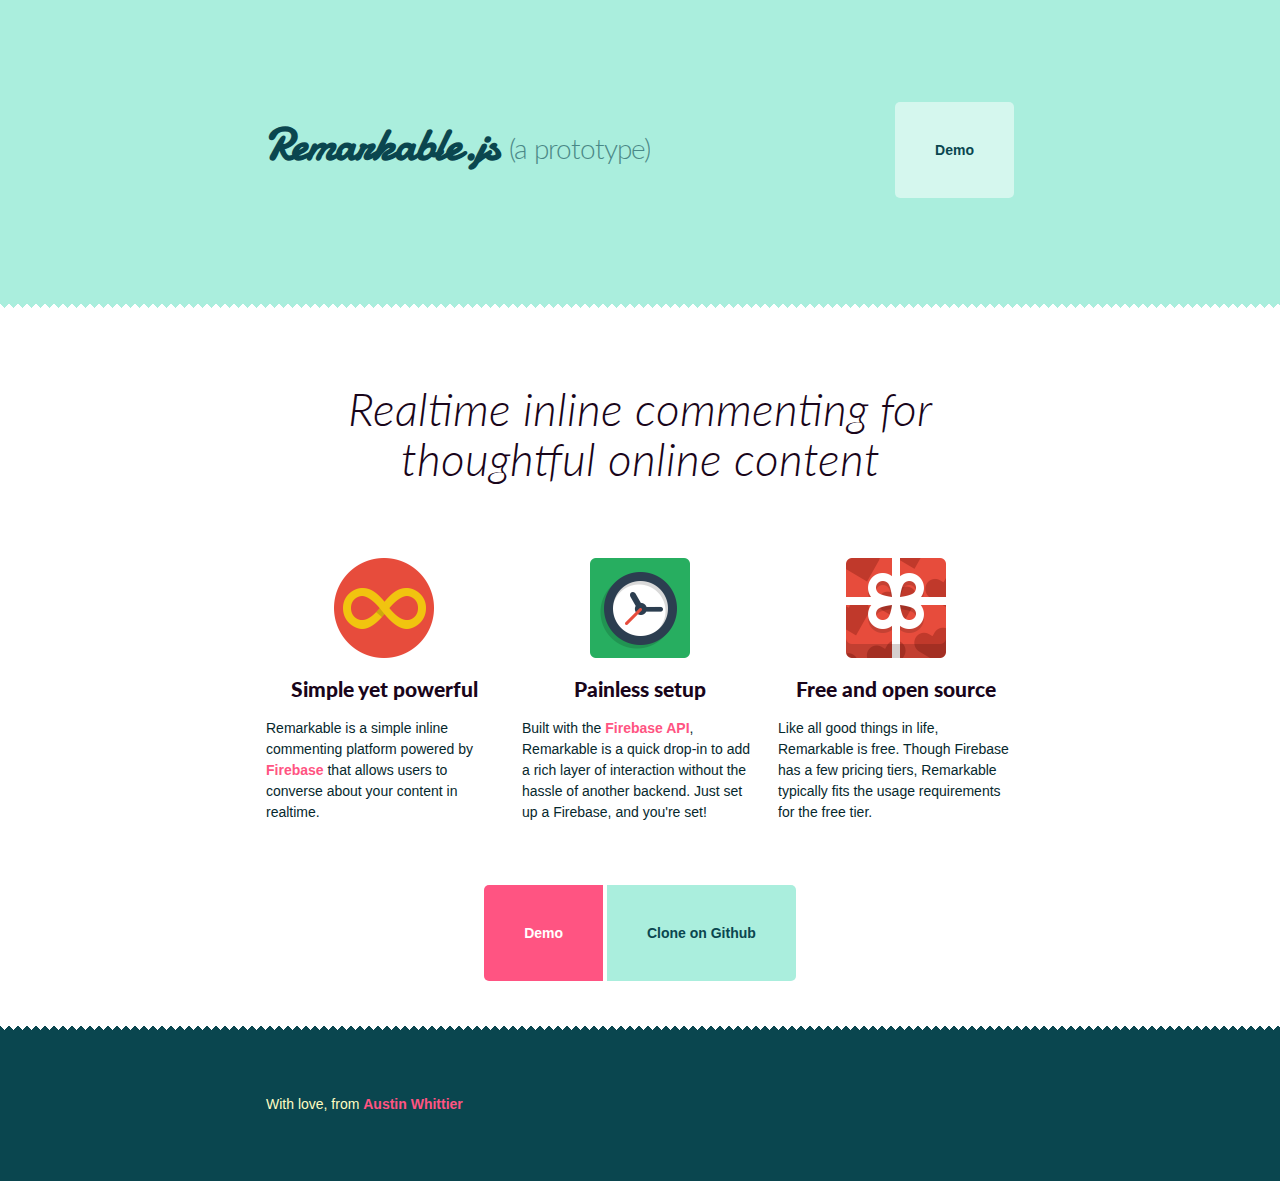
<file: index.html>
<!doctype html>
<html>
    <head>
        <title>Remarkable.js</title>
        <link rel="stylesheet" href="static/css/prototype.css">
        <link rel="stylesheet" href="static/css/remarkable.css">
        <link rel="icon" type="image/png" href="static/img/favicon.png">

        <meta name="viewport" content="width=device-width, initial-scale=1, maximum-scale=1">
    </head>

    <body>
        <div id="header-box">
            <header class="container">
                <div class="ten columns">
                    <h1 class="cursive">Remarkable.js <span class="muted">(a prototype)</span></h1>
                </div>
                <div id="big-demo-button" class="six columns">
                    <a href="demo.html" class="big-button">Demo</a>
                </div>
            </header>
        </div>
        <div id="body-box">
            <div id="content" class="container">
                <div id="hero" class="sixteen columns">
                    <h1>Realtime inline commenting for thoughtful online content</h1>
                </div>
                <div class="blocklet one-third column">
                        <div class="thumbnail">
                            <img src="static/img/infinity.png" alt="">
                        </div>
                        <h4>Simple yet powerful</h4>
                        <p>Remarkable is a simple inline commenting platform powered by <a href="https://firebase.com">Firebase</a> that allows users to converse about your content in realtime.</p>
                    </div>
                <div class="blocklet one-third column">
                    <div class="thumbnail">
                        <img src="static/img/time.png" alt="">
                    </div>
                    <h4>Painless setup</h4>
                    <p>Built with the <a href="https://www.firebase.com/docs/">Firebase API</a>, Remarkable is a quick drop-in to add a rich layer of interaction without the hassle of another backend. Just set up a Firebase, and you're set!</p>
                </div>
                <div class="blocklet one-third column">
                    <div class="thumbnail">
                        <img src="static/img/gift.png" alt="">
                    </div>
                    <h4>Free and open source</h4>
                    <p>Like all good things in life, Remarkable is free. Though Firebase has a few pricing tiers, Remarkable typically fits the usage requirements for the free tier.</p>
                </div>
            </div>
            <div id="links-container" class="container">
                <div id="links" class="button-group">
                    <a href="demo.html" class="big-button demo">Demo</a>
                    <a href="https://github.com/AWhitty/remarkable" class="big-button">Clone on Github</a>
                </div>
            </div>
        </div>
        <footer>
            <div id="footer-container" class="container">
                <div class="sixteen columns">
                    With love, from <a href="http://awhitty.me">Austin Whittier</a>
                </div>
            </div>
        </footer>
    </body>
</html>
</file>
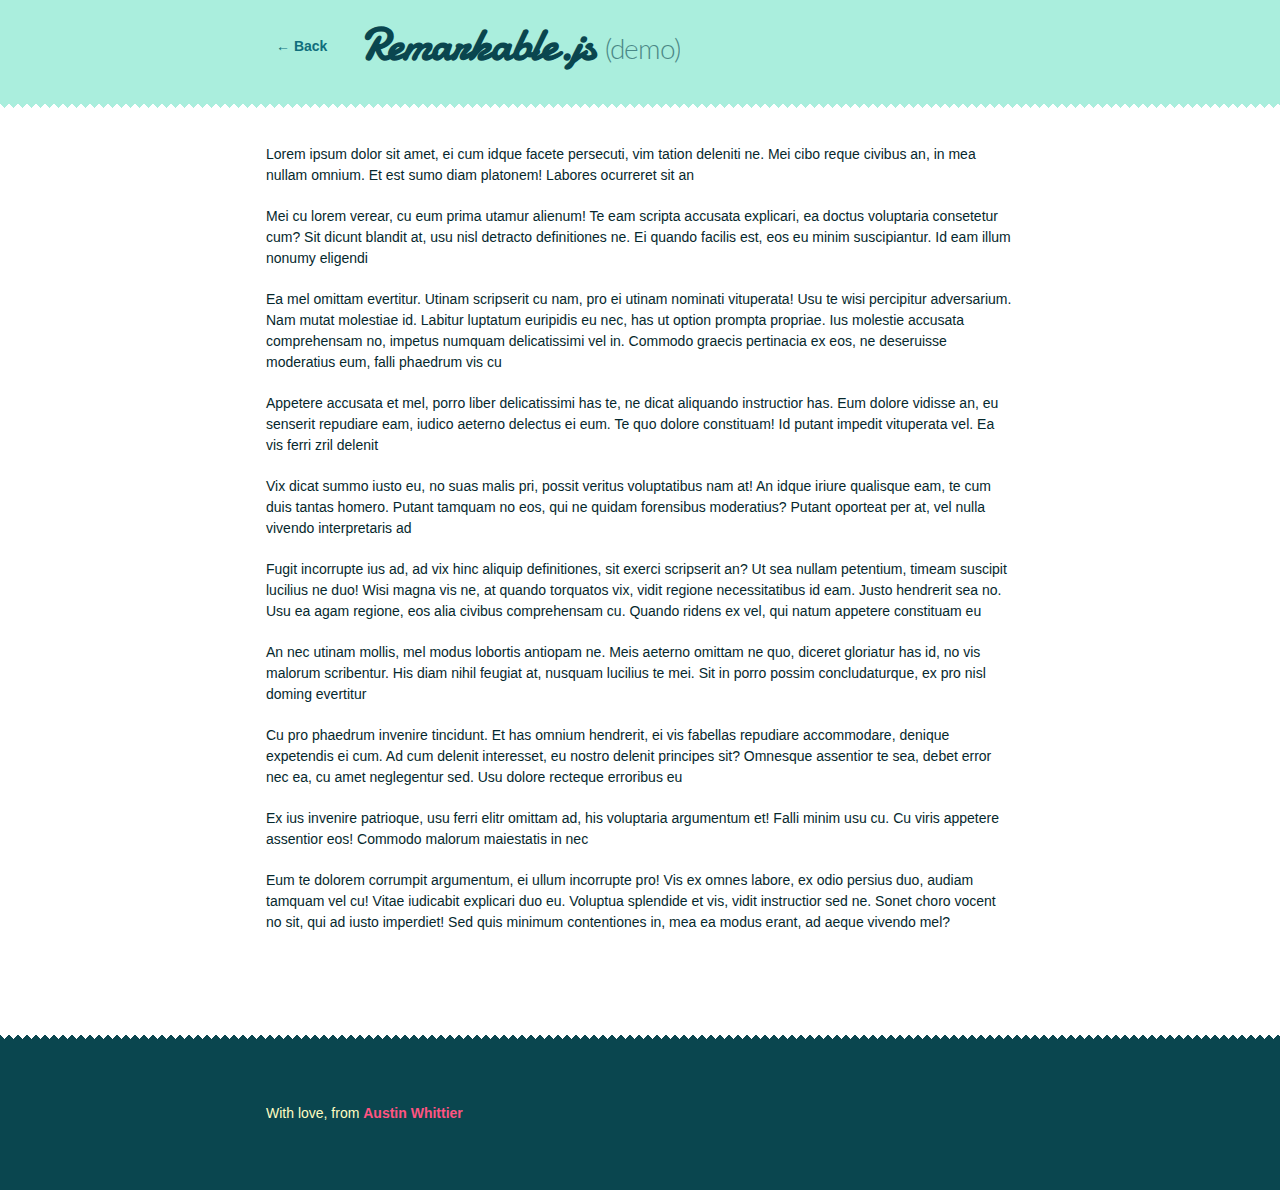
<file: demo.html>
<!doctype html>
<html>
    <head>
        <title>Remarkable.js Demo</title>
        <link rel="stylesheet" href="static/css/prototype.css">
        <link rel="stylesheet" href="static/css/remarkable.css">
        <link rel="icon" type="image/png" href="static/img/favicon.png">

        <meta name="viewport" content="width=device-width, initial-scale=1, maximum-scale=1">

        <script src="static/js/zepto.js"></script>
        <script src="static/js/handlebars.js"></script>

        <script src="https://cdn.firebase.com/v0/firebase.js"></script>

        <script src="static/js/remarkable.js"></script>
        <script src="static/handlebars/templates.js"></script>
    </head>

    <body>
        <div id="header-box" class="skinny">
            <header class="container">
                <div id="back" class="two columns">
                    <a href="index.html">&larr; Back</a>
                </div>
                <div id="logo" class="fourteen columns">
                    <h1 class="cursive">Remarkable.js <span class="muted">(demo)</span></h1>
                </div>
            </header>
        </div>

        <div id="body-box">
            <div id="content" class="container">
                <article class="sixteen columns">
                    <p>Lorem ipsum dolor sit amet, ei cum idque facete persecuti, vim tation deleniti ne. Mei cibo reque civibus an, in mea nullam omnium. Et est sumo diam platonem! Labores ocurreret sit an</p>
                    <p>Mei cu lorem verear, cu eum prima utamur alienum! Te eam scripta accusata explicari, ea doctus voluptaria consetetur cum? Sit dicunt blandit at, usu nisl detracto definitiones ne. Ei quando facilis est, eos eu minim suscipiantur. Id eam illum nonumy eligendi</p>
                    <p>Ea mel omittam evertitur. Utinam scripserit cu nam, pro ei utinam nominati vituperata! Usu te wisi percipitur adversarium. Nam mutat molestiae id. Labitur luptatum euripidis eu nec, has ut option prompta propriae. Ius molestie accusata comprehensam no, impetus numquam delicatissimi vel in. Commodo graecis pertinacia ex eos, ne deseruisse moderatius eum, falli phaedrum vis cu</p>
                    <p>Appetere accusata et mel, porro liber delicatissimi has te, ne dicat aliquando instructior has. Eum dolore vidisse an, eu senserit repudiare eam, iudico aeterno delectus ei eum. Te quo dolore constituam! Id putant impedit vituperata vel. Ea vis ferri zril delenit</p>
                    <p>Vix dicat summo iusto eu, no suas malis pri, possit veritus voluptatibus nam at! An idque iriure qualisque eam, te cum duis tantas homero. Putant tamquam no eos, qui ne quidam forensibus moderatius? Putant oporteat per at, vel nulla vivendo interpretaris ad</p>
                    <p>Fugit incorrupte ius ad, ad vix hinc aliquip definitiones, sit exerci scripserit an? Ut sea nullam petentium, timeam suscipit lucilius ne duo! Wisi magna vis ne, at quando torquatos vix, vidit regione necessitatibus id eam. Justo hendrerit sea no. Usu ea agam regione, eos alia civibus comprehensam cu. Quando ridens ex vel, qui natum appetere constituam eu</p>
                    <p>An nec utinam mollis, mel modus lobortis antiopam ne. Meis aeterno omittam ne quo, diceret gloriatur has id, no vis malorum scribentur. His diam nihil feugiat at, nusquam lucilius te mei. Sit in porro possim concludaturque, ex pro nisl doming evertitur</p>
                    <p>Cu pro phaedrum invenire tincidunt. Et has omnium hendrerit, ei vis fabellas repudiare accommodare, denique expetendis ei cum. Ad cum delenit interesset, eu nostro delenit principes sit? Omnesque assentior te sea, debet error nec ea, cu amet neglegentur sed. Usu dolore recteque erroribus eu</p>
                    <p>Ex ius invenire patrioque, usu ferri elitr omittam ad, his voluptaria argumentum et! Falli minim usu cu. Cu viris appetere assentior eos! Commodo malorum maiestatis in nec</p>
                    <p>Eum te dolorem corrumpit argumentum, ei ullum incorrupte pro! Vis ex omnes labore, ex odio persius duo, audiam tamquam vel cu! Vitae iudicabit explicari duo eu. Voluptua splendide et vis, vidit instructior sed ne. Sonet choro vocent no sit, qui ad iusto imperdiet! Sed quis minimum contentiones in, mea ea modus erant, ad aeque vivendo mel?</p>
                </article>
            </div>
        </div>

        <footer>
            <div id="footer-container" class="container">
                <div class="sixteen columns">
                    With love, from <a href="http://awhitty.me">Austin Whittier</a>
                </div>
            </div>
        </footer>


        <script>
            $('article').remarkable({
                selector: 'p',
                baseRef: 'https://remarkable.firebaseio.com/',
                scope: 'user_photos',
                inline_links: true
            })
        </script>
    </body>
</html>
</file>
<file: static/css/prototype.css>
@import url(http://fonts.googleapis.com/css?family=Lato:900,300,300italic);@import url(http://fonts.googleapis.com/css?family=Open+Sans:300,400);@import url(http://fonts.googleapis.com/css?family=Damion);html,body,div,span,applet,object,iframe,h1,h2,h3,h4,h5,h6,p,blockquote,pre,a,abbr,acronym,address,big,cite,code,del,dfn,em,img,ins,kbd,q,s,samp,small,strike,strong,sub,sup,tt,var,b,u,i,center,dl,dt,dd,ol,ul,li,fieldset,form,label,legend,table,caption,tbody,tfoot,thead,tr,th,td,article,aside,canvas,details,embed,figure,figcaption,footer,header,hgroup,menu,nav,output,ruby,section,summary,time,mark,audio,video{margin:0;padding:0;border:0;font-size:100%;font:inherit;vertical-align:baseline}article,aside,details,figcaption,figure,footer,header,hgroup,menu,nav,section{display:block}body{line-height:1}ol,ul{list-style:none}blockquote,q{quotes:none}blockquote:before,blockquote:after,q:before,q:after{content:'';content:none}table{border-collapse:collapse;border-spacing:0}body{background:#fff;font:14px/21px "HelveticaNeue","Helvetica Neue",Helvetica,Arial,sans-serif;color:#444;-webkit-font-smoothing:antialiased;-webkit-text-size-adjust:100%}h1,h2,h3,h4,h5,h6{color:#181818;font-family:"Georgia","Times New Roman",serif;font-weight:normal}h1 a,h2 a,h3 a,h4 a,h5 a,h6 a{font-weight:inherit}h1{font-size:46px;line-height:50px;margin-bottom:14px}h2{font-size:35px;line-height:40px;margin-bottom:10px}h3{font-size:28px;line-height:34px;margin-bottom:8px}h4{font-size:21px;line-height:30px;margin-bottom:4px}h5{font-size:17px;line-height:24px}h6{font-size:14px;line-height:21px}.subheader{color:#777}p{margin:0 0 20px 0}p img{margin:0}p.lead{font-size:21px;line-height:27px;color:#777}em{font-style:italic}strong{font-weight:bold;color:#333}small{font-size:80%}blockquote,blockquote p{font-size:17px;line-height:24px;color:#777;font-style:italic}blockquote{margin:0 0 20px;padding:9px 20px 0 19px;border-left:1px solid #ddd}blockquote cite{display:block;font-size:12px;color:#555}blockquote cite:before{content:"\2014 \0020"}blockquote cite a,blockquote cite a:visited,blockquote cite a:visited{color:#555}hr{border:solid #ddd;border-width:1px 0 0;clear:both;margin:10px 0 30px;height:0}p a,p a:visited{line-height:inherit}ul,ol{margin-bottom:20px}ul{list-style:none outside}ol{list-style:decimal}ol,ul.square,ul.circle,ul.disc{margin-left:30px}ul.square{list-style:square outside}ul.circle{list-style:circle outside}ul.disc{list-style:disc outside}ul ul,ul ol,ol ol,ol ul{margin:4px 0 5px 30px;font-size:90%}ul ul li,ul ol li,ol ol li,ol ul li{margin-bottom:6px}li{line-height:18px;margin-bottom:12px}ul.large li{line-height:21px}li p{line-height:21px}img.scale-with-grid{max-width:100%;height:auto}.remove-bottom{margin-bottom:0!important}.half-bottom{margin-bottom:10px!important}.add-bottom{margin-bottom:20px!important}.container{position:relative;width:960px;margin:0 auto;padding:0}.container .column,.container .columns{float:left;display:inline;margin-left:10px;margin-right:10px}.row{margin-bottom:20px}.column.alpha,.columns.alpha{margin-left:0}.column.omega,.columns.omega{margin-right:0}.container .one.column,.container .one.columns{width:40px}.container .two.columns{width:100px}.container .three.columns{width:160px}.container .four.columns{width:220px}.container .five.columns{width:280px}.container .six.columns{width:340px}.container .seven.columns{width:400px}.container .eight.columns{width:460px}.container .nine.columns{width:520px}.container .ten.columns{width:580px}.container .eleven.columns{width:640px}.container .twelve.columns{width:700px}.container .thirteen.columns{width:760px}.container .fourteen.columns{width:820px}.container .fifteen.columns{width:880px}.container .sixteen.columns{width:940px}.container .one-third.column{width:300px}.container .two-thirds.column{width:620px}.container .offset-by-one{padding-left:60px}.container .offset-by-two{padding-left:120px}.container .offset-by-three{padding-left:180px}.container .offset-by-four{padding-left:240px}.container .offset-by-five{padding-left:300px}.container .offset-by-six{padding-left:360px}.container .offset-by-seven{padding-left:420px}.container .offset-by-eight{padding-left:480px}.container .offset-by-nine{padding-left:540px}.container .offset-by-ten{padding-left:600px}.container .offset-by-eleven{padding-left:660px}.container .offset-by-twelve{padding-left:720px}.container .offset-by-thirteen{padding-left:780px}.container .offset-by-fourteen{padding-left:840px}.container .offset-by-fifteen{padding-left:900px}.container{width:768px}.container .column,.container .columns{margin-left:10px;margin-right:10px}.column.alpha,.columns.alpha{margin-left:0;margin-right:10px}.column.omega,.columns.omega{margin-right:0;margin-left:10px}.alpha.omega{margin-left:0;margin-right:0}.container .one.column,.container .one.columns{width:28px}.container .two.columns{width:76px}.container .three.columns{width:124px}.container .four.columns{width:172px}.container .five.columns{width:220px}.container .six.columns{width:268px}.container .seven.columns{width:316px}.container .eight.columns{width:364px}.container .nine.columns{width:412px}.container .ten.columns{width:460px}.container .eleven.columns{width:508px}.container .twelve.columns{width:556px}.container .thirteen.columns{width:604px}.container .fourteen.columns{width:652px}.container .fifteen.columns{width:700px}.container .sixteen.columns{width:748px}.container .one-third.column{width:236px}.container .two-thirds.column{width:492px}.container .offset-by-one{padding-left:48px}.container .offset-by-two{padding-left:96px}.container .offset-by-three{padding-left:144px}.container .offset-by-four{padding-left:192px}.container .offset-by-five{padding-left:240px}.container .offset-by-six{padding-left:288px}.container .offset-by-seven{padding-left:336px}.container .offset-by-eight{padding-left:384px}.container .offset-by-nine{padding-left:432px}.container .offset-by-ten{padding-left:480px}.container .offset-by-eleven{padding-left:528px}.container .offset-by-twelve{padding-left:576px}.container .offset-by-thirteen{padding-left:624px}.container .offset-by-fourteen{padding-left:672px}.container .offset-by-fifteen{padding-left:720px}@media only screen and (max-width:767px){.container{width:300px}.container .columns,.container .column{margin:0}.container .one.column,.container .one.columns,.container .two.columns,.container .three.columns,.container .four.columns,.container .five.columns,.container .six.columns,.container .seven.columns,.container .eight.columns,.container .nine.columns,.container .ten.columns,.container .eleven.columns,.container .twelve.columns,.container .thirteen.columns,.container .fourteen.columns,.container .fifteen.columns,.container .sixteen.columns,.container .one-third.column,.container .two-thirds.column{width:300px}.container .offset-by-one,.container .offset-by-two,.container .offset-by-three,.container .offset-by-four,.container .offset-by-five,.container .offset-by-six,.container .offset-by-seven,.container .offset-by-eight,.container .offset-by-nine,.container .offset-by-ten,.container .offset-by-eleven,.container .offset-by-twelve,.container .offset-by-thirteen,.container .offset-by-fourteen,.container .offset-by-fifteen{padding-left:0}}@media only screen and (min-width:480px) and (max-width:767px){.container{width:420px}.container .columns,.container .column{margin:0}.container .one.column,.container .one.columns,.container .two.columns,.container .three.columns,.container .four.columns,.container .five.columns,.container .six.columns,.container .seven.columns,.container .eight.columns,.container .nine.columns,.container .ten.columns,.container .eleven.columns,.container .twelve.columns,.container .thirteen.columns,.container .fourteen.columns,.container .fifteen.columns,.container .sixteen.columns,.container .one-third.column,.container .two-thirds.column{width:420px}}.container:after{content:"\0020";display:block;height:0;clear:both;visibility:hidden}.clearfix:before,.clearfix:after,.row:before,.row:after{content:'\0020';display:block;overflow:hidden;visibility:hidden;width:0;height:0}.row:after,.clearfix:after{clear:both}.row,.clearfix{zoom:1}.clear{clear:both;display:block;overflow:hidden;visibility:hidden;width:0;height:0}h1,h2,h3,h4,h5,h6{font-family:'Lato',sans-serif;font-weight:900;color:#19051a!important}h1.caps,h2.caps,h3.caps,h4.caps,h5.caps,h6.caps{text-transform:uppercase;letter-spacing:1px}h1.cursive,h2.cursive,h3.cursive,h4.cursive,h5.cursive,h6.cursive{font-family:"Damion";letter-spacing:-1px}h1 .muted,h2 .muted,h3 .muted,h4 .muted,h5 .muted,h6 .muted{font-family:'Lato',sans-serif;font-weight:300;font-size:60%;opacity:.6}body{color:#06282d!important}a{font-weight:bold;text-decoration:none;color:#ff5482}hr.light{border-color:rgba(255,255,255,0.3)}hr.dark{border-color:rgba(0,0,0,0.3)}#header-box{padding:100px 0;margin-bottom:20px;background:#aed}#header-box header{padding:20px 0 0 0}#header-box header h1{color:#0a464f!important}#header-box header #back{line-height:53px}#header-box header #back a{padding:10px;border-radius:5px;color:#106e7c}#header-box header #back a:hover{background:#d4f7ee}#header-box hr{padding:0;margin:0}#header-box:after{content:" ";display:block;position:relative;top:100px;left:0;width:100%;height:36px;background:linear-gradient(#aed 0,transparent 0),linear-gradient(135deg,#fff 33.33%,transparent 33.33%) 0 0,#fff linear-gradient(45deg,#fff 33.33%,#aed 33.33%) 0 0;background:-webkit-linear-gradient(#aed 0,transparent 0),-webkit-linear-gradient(135deg,#fff 33.33%,transparent 33.33%) 0 0,#fff -webkit-linear-gradient(45deg,#fff 33.33%,#aed 33.33%) 0 0;background:-o-linear-gradient(#aed 0,transparent 0),-o-linear-gradient(135deg,#fff 33.33%,transparent 33.33%) 0 0,#fff -o-linear-gradient(45deg,#fff 33.33%,#aed 33.33%) 0 0;background:-moz-linear-gradient(#aed 0,transparent 0),-moz-linear-gradient(135deg,#fff 33.33%,transparent 33.33%) 0 0,#fff -moz-linear-gradient(45deg,#fff 33.33%,#aed 33.33%) 0 0;background-repeat:repeat-x;background-size:0 100%,9px 27px,9px 27px}#header-box.skinny{padding:0}#header-box.skinny:after{content:" ";display:block;position:relative;top:0;left:0;width:100%;height:36px;background:linear-gradient(#aed 0,transparent 0),linear-gradient(135deg,#fff 33.33%,transparent 33.33%) 0 0,#fff linear-gradient(45deg,#fff 33.33%,#aed 33.33%) 0 0;background:-webkit-linear-gradient(#aed 0,transparent 0),-webkit-linear-gradient(135deg,#fff 33.33%,transparent 33.33%) 0 0,#fff -webkit-linear-gradient(45deg,#fff 33.33%,#aed 33.33%) 0 0;background:-o-linear-gradient(#aed 0,transparent 0),-o-linear-gradient(135deg,#fff 33.33%,transparent 33.33%) 0 0,#fff -o-linear-gradient(45deg,#fff 33.33%,#aed 33.33%) 0 0;background:-moz-linear-gradient(#aed 0,transparent 0),-moz-linear-gradient(135deg,#fff 33.33%,transparent 33.33%) 0 0,#fff -moz-linear-gradient(45deg,#fff 33.33%,#aed 33.33%) 0 0;background-repeat:repeat-x;background-size:0 100%,9px 27px,9px 27px}.blocklet h4{text-align:center;padding:10px 0}.thumbnail{text-align:center;display:block}.thumbnail img{height:100px}section{margin-top:30px}#hero{text-align:center;padding:40px 0 60px 0}#hero h1{font-family:'Lato';font-weight:300;font-style:italic;padding:0 20px}#big-demo-button{text-align:right;margin-top:20px}#big-demo-button .big-button{background:rgba(255,255,255,0.5)}#big-demo-button .big-button:hover{background:rgba(255,255,255,0.8)}.big-button{border-radius:5px;padding:40px;background:#aed;color:#0a464f}.big-button:hover{background:#80e5cc}.big-button:active{background:#bff2e6}.big-button.demo{background:#ff5482;color:#fff}.big-button.demo:hover{background:#ff215d}.big-button.demo:active{background:#ff6e95}#links-container{margin-top:80px}#links-container #links{text-align:center}#links-container #links .big-button:first-of-type{border-top-right-radius:0;border-bottom-right-radius:0}#links-container #links .big-button:last-of-type{border-top-left-radius:0;border-bottom-left-radius:0}footer{margin-top:100px;padding:50px 0 30px 0;background:#0a464f;color:#fffdc2}footer:after{content:" ";display:block;position:relative;top:-105px;left:0;width:100%;height:36px;background:linear-gradient(#fff 0,transparent 0),linear-gradient(135deg,#0a464f 33.33%,transparent 33.33%) 0 0,#0a464f linear-gradient(45deg,#0a464f 33.33%,#fff 33.33%) 0 0;background:-webkit-linear-gradient(#fff 0,transparent 0),-webkit-linear-gradient(135deg,#0a464f 33.33%,transparent 33.33%) 0 0,#0a464f -webkit-linear-gradient(45deg,#0a464f 33.33%,#fff 33.33%) 0 0;background:-o-linear-gradient(#fff 0,transparent 0),-o-linear-gradient(135deg,#0a464f 33.33%,transparent 33.33%) 0 0,#0a464f -o-linear-gradient(45deg,#0a464f 33.33%,#fff 33.33%) 0 0;background:-moz-linear-gradient(#fff 0,transparent 0),-moz-linear-gradient(135deg,#0a464f 33.33%,transparent 33.33%) 0 0,#0a464f -moz-linear-gradient(45deg,#0a464f 33.33%,#fff 33.33%) 0 0;background-repeat:repeat-x;background-size:0 100%,9px 27px,9px 27px}@media only screen and (max-width:767px){#header-box{padding:0}#header-box h1{font-size:30px}#header-box:after{content:" ";display:block;position:relative;top:0;left:0;width:100%;height:36px;background:linear-gradient(#aed 0,transparent 0),linear-gradient(135deg,#fff 33.33%,transparent 33.33%) 0 0,#fff linear-gradient(45deg,#fff 33.33%,#aed 33.33%) 0 0;background:-webkit-linear-gradient(#aed 0,transparent 0),-webkit-linear-gradient(135deg,#fff 33.33%,transparent 33.33%) 0 0,#fff -webkit-linear-gradient(45deg,#fff 33.33%,#aed 33.33%) 0 0;background:-o-linear-gradient(#aed 0,transparent 0),-o-linear-gradient(135deg,#fff 33.33%,transparent 33.33%) 0 0,#fff -o-linear-gradient(45deg,#fff 33.33%,#aed 33.33%) 0 0;background:-moz-linear-gradient(#aed 0,transparent 0),-moz-linear-gradient(135deg,#fff 33.33%,transparent 33.33%) 0 0,#fff -moz-linear-gradient(45deg,#fff 33.33%,#aed 33.33%) 0 0;background-repeat:repeat-x;background-size:0 100%,9px 27px,9px 27px}#hero{text-align:left}#hero h1{padding:0}h4{text-align:center}.big-button{padding:20px!important}#big-demo-button{display:none}}
</file>
<file: static/css/remarkable.css>
/*!
 *  Font Awesome 3.0.2
 *  the iconic font designed for use with Twitter Bootstrap
 *  -------------------------------------------------------
 *  The full suite of pictographic icons, examples, and documentation
 *  can be found at: http://fortawesome.github.com/Font-Awesome/
 *
 *  License
 *  -------------------------------------------------------
 *  - The Font Awesome font is licensed under the SIL Open Font License - http://scripts.sil.org/OFL
 *  - Font Awesome CSS, LESS, and SASS files are licensed under the MIT License -
 *    http://opensource.org/licenses/mit-license.html
 *  - The Font Awesome pictograms are licensed under the CC BY 3.0 License - http://creativecommons.org/licenses/by/3.0/
 *  - Attribution is no longer required in Font Awesome 3.0, but much appreciated:
 *    "Font Awesome by Dave Gandy - http://fortawesome.github.com/Font-Awesome"

 *  Contact
 *  -------------------------------------------------------
 *  Email: dave@davegandy.com
 *  Twitter: http://twitter.com/fortaweso_me
 *  Work: Lead Product Designer @ http://kyruus.com
 */
@font-face {
  font-family: 'FontAwesome';
  src: url('../font/fontawesome-webfont.eot?v=3.0.1');
  src: url('../font/fontawesome-webfont.eot?#iefix&v=3.0.1') format('embedded-opentype'), url('../font/fontawesome-webfont.woff?v=3.0.1') format('woff'), url('../font/fontawesome-webfont.ttf?v=3.0.1') format('truetype');
  font-weight: normal;
  font-style: normal;
}
/*  Font Awesome styles
    ------------------------------------------------------- */
[class^="icon-"],
[class*=" icon-"] {
  font-family: FontAwesome;
  font-weight: normal;
  font-style: normal;
  text-decoration: inherit;
  -webkit-font-smoothing: antialiased;
  /* sprites.less reset */

  display: inline;
  width: auto;
  height: auto;
  line-height: normal;
  vertical-align: baseline;
  background-image: none;
  background-position: 0% 0%;
  background-repeat: repeat;
  margin-top: 0;
}
/* more sprites.less reset */
.icon-white,
.nav-pills > .active > a > [class^="icon-"],
.nav-pills > .active > a > [class*=" icon-"],
.nav-list > .active > a > [class^="icon-"],
.nav-list > .active > a > [class*=" icon-"],
.navbar-inverse .nav > .active > a > [class^="icon-"],
.navbar-inverse .nav > .active > a > [class*=" icon-"],
.dropdown-menu > li > a:hover > [class^="icon-"],
.dropdown-menu > li > a:hover > [class*=" icon-"],
.dropdown-menu > .active > a > [class^="icon-"],
.dropdown-menu > .active > a > [class*=" icon-"],
.dropdown-submenu:hover > a > [class^="icon-"],
.dropdown-submenu:hover > a > [class*=" icon-"] {
  background-image: none;
}
[class^="icon-"]:before,
[class*=" icon-"]:before {
  text-decoration: inherit;
  display: inline-block;
  speak: none;
}
/* makes sure icons active on rollover in links */
a [class^="icon-"],
a [class*=" icon-"] {
  display: inline-block;
}
/* makes the font 33% larger relative to the icon container */
.icon-large:before {
  vertical-align: -10%;
  font-size: 1.3333333333333333em;
}
.btn [class^="icon-"],
.nav [class^="icon-"],
.btn [class*=" icon-"],
.nav [class*=" icon-"] {
  display: inline;
  /* keeps button heights with and without icons the same */

}
.btn [class^="icon-"].icon-large,
.nav [class^="icon-"].icon-large,
.btn [class*=" icon-"].icon-large,
.nav [class*=" icon-"].icon-large {
  line-height: .9em;
}
.btn [class^="icon-"].icon-spin,
.nav [class^="icon-"].icon-spin,
.btn [class*=" icon-"].icon-spin,
.nav [class*=" icon-"].icon-spin {
  display: inline-block;
}
.nav-tabs [class^="icon-"],
.nav-pills [class^="icon-"],
.nav-tabs [class*=" icon-"],
.nav-pills [class*=" icon-"] {
  /* keeps button heights with and without icons the same */

}
.nav-tabs [class^="icon-"],
.nav-pills [class^="icon-"],
.nav-tabs [class*=" icon-"],
.nav-pills [class*=" icon-"],
.nav-tabs [class^="icon-"].icon-large,
.nav-pills [class^="icon-"].icon-large,
.nav-tabs [class*=" icon-"].icon-large,
.nav-pills [class*=" icon-"].icon-large {
  line-height: .9em;
}
li [class^="icon-"],
.nav li [class^="icon-"],
li [class*=" icon-"],
.nav li [class*=" icon-"] {
  display: inline-block;
  width: 1.25em;
  text-align: center;
}
li [class^="icon-"].icon-large,
.nav li [class^="icon-"].icon-large,
li [class*=" icon-"].icon-large,
.nav li [class*=" icon-"].icon-large {
  /* increased font size for icon-large */

  width: 1.5625em;
}
ul.icons {
  list-style-type: none;
  text-indent: -0.75em;
}
ul.icons li [class^="icon-"],
ul.icons li [class*=" icon-"] {
  width: .75em;
}
.icon-muted {
  color: #eeeeee;
}
.icon-border {
  border: solid 1px #eeeeee;
  padding: .2em .25em .15em;
  -webkit-border-radius: 3px;
  -moz-border-radius: 3px;
  border-radius: 3px;
}
.icon-2x {
  font-size: 2em;
}
.icon-2x.icon-border {
  border-width: 2px;
  -webkit-border-radius: 4px;
  -moz-border-radius: 4px;
  border-radius: 4px;
}
.icon-3x {
  font-size: 3em;
}
.icon-3x.icon-border {
  border-width: 3px;
  -webkit-border-radius: 5px;
  -moz-border-radius: 5px;
  border-radius: 5px;
}
.icon-4x {
  font-size: 4em;
}
.icon-4x.icon-border {
  border-width: 4px;
  -webkit-border-radius: 6px;
  -moz-border-radius: 6px;
  border-radius: 6px;
}
.pull-right {
  float: right;
}
.pull-left {
  float: left;
}
[class^="icon-"].pull-left,
[class*=" icon-"].pull-left {
  margin-right: .3em;
}
[class^="icon-"].pull-right,
[class*=" icon-"].pull-right {
  margin-left: .3em;
}
.btn [class^="icon-"].pull-left.icon-2x,
.btn [class*=" icon-"].pull-left.icon-2x,
.btn [class^="icon-"].pull-right.icon-2x,
.btn [class*=" icon-"].pull-right.icon-2x {
  margin-top: .18em;
}
.btn [class^="icon-"].icon-spin.icon-large,
.btn [class*=" icon-"].icon-spin.icon-large {
  line-height: .8em;
}
.btn.btn-small [class^="icon-"].pull-left.icon-2x,
.btn.btn-small [class*=" icon-"].pull-left.icon-2x,
.btn.btn-small [class^="icon-"].pull-right.icon-2x,
.btn.btn-small [class*=" icon-"].pull-right.icon-2x {
  margin-top: .25em;
}
.btn.btn-large [class^="icon-"],
.btn.btn-large [class*=" icon-"] {
  margin-top: 0;
}
.btn.btn-large [class^="icon-"].pull-left.icon-2x,
.btn.btn-large [class*=" icon-"].pull-left.icon-2x,
.btn.btn-large [class^="icon-"].pull-right.icon-2x,
.btn.btn-large [class*=" icon-"].pull-right.icon-2x {
  margin-top: .05em;
}
.btn.btn-large [class^="icon-"].pull-left.icon-2x,
.btn.btn-large [class*=" icon-"].pull-left.icon-2x {
  margin-right: .2em;
}
.btn.btn-large [class^="icon-"].pull-right.icon-2x,
.btn.btn-large [class*=" icon-"].pull-right.icon-2x {
  margin-left: .2em;
}
.icon-spin {
  display: inline-block;
  -moz-animation: spin 2s infinite linear;
  -o-animation: spin 2s infinite linear;
  -webkit-animation: spin 2s infinite linear;
  animation: spin 2s infinite linear;
}
@-moz-keyframes spin {
  0% {
    -moz-transform: rotate(0deg);
  }
  100% {
    -moz-transform: rotate(359deg);
  }
}
@-webkit-keyframes spin {
  0% {
    -webkit-transform: rotate(0deg);
  }
  100% {
    -webkit-transform: rotate(359deg);
  }
}
@-o-keyframes spin {
  0% {
    -o-transform: rotate(0deg);
  }
  100% {
    -o-transform: rotate(359deg);
  }
}
@-ms-keyframes spin {
  0% {
    -ms-transform: rotate(0deg);
  }
  100% {
    -ms-transform: rotate(359deg);
  }
}
@keyframes spin {
  0% {
    transform: rotate(0deg);
  }
  100% {
    transform: rotate(359deg);
  }
}
@-moz-document url-prefix() {
  .icon-spin {
    height: .9em;
  }
  .btn .icon-spin {
    height: auto;
  }
  .icon-spin.icon-large {
    height: 1.25em;
  }
  .btn .icon-spin.icon-large {
    height: .75em;
  }
}
/*  Font Awesome uses the Unicode Private Use Area (PUA) to ensure screen
    readers do not read off random characters that represent icons */.icon-glass:before {
  content: "\f021";
}
.icon-music:before {
  content: "\f022";
}
.icon-search:before {
  content: "\f023";
}
.icon-envelope:before {
  content: "\f024";
}
.icon-heart:before {
  content: "\f025";
}
.icon-star:before {
  content: "\f026";
}
.icon-star-empty:before {
  content: "\f027";
}
.icon-user:before {
  content: "\f028";
}
.icon-film:before {
  content: "\f029";
}
.icon-th-large:before {
  content: "\f02a";
}
.icon-th:before {
  content: "\f02b";
}
.icon-th-list:before {
  content: "\f02c";
}
.icon-ok:before {
  content: "\f02d";
}
.icon-remove:before {
  content: "\f02e";
}
.icon-zoom-in:before {
  content: "\f02f";
}
.icon-zoom-out:before {
  content: "\f030";
}
.icon-off:before {
  content: "\f031";
}
.icon-signal:before {
  content: "\f032";
}
.icon-cog:before {
  content: "\f033";
}
.icon-trash:before {
  content: "\f034";
}
.icon-home:before {
  content: "\f035";
}
.icon-file:before {
  content: "\f036";
}
.icon-time:before {
  content: "\f037";
}
.icon-road:before {
  content: "\f038";
}
.icon-download-alt:before {
  content: "\f039";
}
.icon-download:before {
  content: "\f03a";
}
.icon-upload:before {
  content: "\f03b";
}
.icon-inbox:before {
  content: "\f03c";
}
.icon-play-circle:before {
  content: "\f03d";
}
.icon-repeat:before {
  content: "\f03e";
}
.icon-refresh:before {
  content: "\f03f";
}
.icon-list-alt:before {
  content: "\f040";
}
.icon-lock:before {
  content: "\f041";
}
.icon-flag:before {
  content: "\f042";
}
.icon-headphones:before {
  content: "\f043";
}
.icon-volume-off:before {
  content: "\f044";
}
.icon-volume-down:before {
  content: "\f045";
}
.icon-volume-up:before {
  content: "\f046";
}
.icon-qrcode:before {
  content: "\f047";
}
.icon-barcode:before {
  content: "\f048";
}
.icon-tag:before {
  content: "\f049";
}
.icon-tags:before {
  content: "\f04a";
}
.icon-book:before {
  content: "\f04b";
}
.icon-bookmark:before {
  content: "\f04c";
}
.icon-print:before {
  content: "\f04d";
}
.icon-camera:before {
  content: "\f04e";
}
.icon-font:before {
  content: "\f04f";
}
.icon-bold:before {
  content: "\f050";
}
.icon-italic:before {
  content: "\f051";
}
.icon-text-height:before {
  content: "\f052";
}
.icon-text-width:before {
  content: "\f053";
}
.icon-align-left:before {
  content: "\f054";
}
.icon-align-center:before {
  content: "\f055";
}
.icon-align-right:before {
  content: "\f056";
}
.icon-align-justify:before {
  content: "\f057";
}
.icon-list:before {
  content: "\f058";
}
.icon-indent-left:before {
  content: "\f059";
}
.icon-indent-right:before {
  content: "\f05a";
}
.icon-facetime-video:before {
  content: "\f05b";
}
.icon-picture:before {
  content: "\f05c";
}
.icon-pencil:before {
  content: "\f05d";
}
.icon-map-marker:before {
  content: "\f05e";
}
.icon-adjust:before {
  content: "\f05f";
}
.icon-tint:before {
  content: "\f060";
}
.icon-edit:before {
  content: "\f061";
}
.icon-share:before {
  content: "\f062";
}
.icon-check:before {
  content: "\f063";
}
.icon-move:before {
  content: "\f064";
}
.icon-step-backward:before {
  content: "\f065";
}
.icon-fast-backward:before {
  content: "\f066";
}
.icon-backward:before {
  content: "\f067";
}
.icon-play:before {
  content: "\f068";
}
.icon-pause:before {
  content: "\f069";
}
.icon-stop:before {
  content: "\f06a";
}
.icon-forward:before {
  content: "\f06b";
}
.icon-fast-forward:before {
  content: "\f06c";
}
.icon-step-forward:before {
  content: "\f06d";
}
.icon-eject:before {
  content: "\f06e";
}
.icon-chevron-left:before {
  content: "\f06f";
}
.icon-chevron-right:before {
  content: "\f070";
}
.icon-plus-sign:before {
  content: "\f071";
}
.icon-minus-sign:before {
  content: "\f072";
}
.icon-remove-sign:before {
  content: "\f073";
}
.icon-ok-sign:before {
  content: "\f074";
}
.icon-question-sign:before {
  content: "\f075";
}
.icon-info-sign:before {
  content: "\f076";
}
.icon-screenshot:before {
  content: "\f077";
}
.icon-remove-circle:before {
  content: "\f078";
}
.icon-ok-circle:before {
  content: "\f079";
}
.icon-ban-circle:before {
  content: "\f07a";
}
.icon-arrow-left:before {
  content: "\f07b";
}
.icon-arrow-right:before {
  content: "\f07c";
}
.icon-arrow-up:before {
  content: "\f07d";
}
.icon-arrow-down:before {
  content: "\f07e";
}
.icon-share-alt:before {
  content: "\f07f";
}
.icon-resize-full:before {
  content: "\f080";
}
.icon-resize-small:before {
  content: "\f081";
}
.icon-plus:before {
  content: "\f082";
}
.icon-minus:before {
  content: "\f083";
}
.icon-asterisk:before {
  content: "\f084";
}
.icon-exclamation-sign:before {
  content: "\f085";
}
.icon-gift:before {
  content: "\f086";
}
.icon-leaf:before {
  content: "\f087";
}
.icon-fire:before {
  content: "\f088";
}
.icon-eye-open:before {
  content: "\f089";
}
.icon-eye-close:before {
  content: "\f08a";
}
.icon-warning-sign:before {
  content: "\f08b";
}
.icon-plane:before {
  content: "\f08c";
}
.icon-calendar:before {
  content: "\f08d";
}
.icon-random:before {
  content: "\f08e";
}
.icon-comment:before {
  content: "\f08f";
}
.icon-magnet:before {
  content: "\f090";
}
.icon-chevron-up:before {
  content: "\f091";
}
.icon-chevron-down:before {
  content: "\f092";
}
.icon-retweet:before {
  content: "\f093";
}
.icon-shopping-cart:before {
  content: "\f094";
}
.icon-folder-close:before {
  content: "\f095";
}
.icon-folder-open:before {
  content: "\f096";
}
.icon-resize-vertical:before {
  content: "\f097";
}
.icon-resize-horizontal:before {
  content: "\f098";
}
.icon-bar-chart:before {
  content: "\f099";
}
.icon-twitter-sign:before {
  content: "\f09a";
}
.icon-facebook-sign:before {
  content: "\f09b";
}
.icon-camera-retro:before {
  content: "\f09c";
}
.icon-key:before {
  content: "\f09d";
}
.icon-cogs:before {
  content: "\f09e";
}
.icon-comments:before {
  content: "\f09f";
}
.icon-thumbs-up:before {
  content: "\f0a0";
}
.icon-thumbs-down:before {
  content: "\f0a1";
}
.icon-star-half:before {
  content: "\f0a2";
}
.icon-heart-empty:before {
  content: "\f0a3";
}
.icon-signout:before {
  content: "\f0a4";
}
.icon-linkedin-sign:before {
  content: "\f0a5";
}
.icon-pushpin:before {
  content: "\f0a6";
}
.icon-external-link:before {
  content: "\f0a7";
}
.icon-signin:before {
  content: "\f0a8";
}
.icon-trophy:before {
  content: "\f0a9";
}
.icon-github-sign:before {
  content: "\f0aa";
}
.icon-upload-alt:before {
  content: "\f0ab";
}
.icon-lemon:before {
  content: "\f0ac";
}
.icon-phone:before {
  content: "\f0ad";
}
.icon-check-empty:before {
  content: "\f0ae";
}
.icon-bookmark-empty:before {
  content: "\f0af";
}
.icon-phone-sign:before {
  content: "\f0b0";
}
.icon-twitter:before {
  content: "\f0b1";
}
.icon-facebook:before {
  content: "\f0b2";
}
.icon-github:before {
  content: "\f0b3";
}
.icon-unlock:before {
  content: "\f0b4";
}
.icon-credit-card:before {
  content: "\f0b5";
}
.icon-rss:before {
  content: "\f0b6";
}
.icon-hdd:before {
  content: "\f0b7";
}
.icon-bullhorn:before {
  content: "\f0b8";
}
.icon-bell:before {
  content: "\f0b9";
}
.icon-certificate:before {
  content: "\f0ba";
}
.icon-hand-right:before {
  content: "\f0bb";
}
.icon-hand-left:before {
  content: "\f0bc";
}
.icon-hand-up:before {
  content: "\f0bd";
}
.icon-hand-down:before {
  content: "\f0be";
}
.icon-circle-arrow-left:before {
  content: "\f0bf";
}
.icon-circle-arrow-right:before {
  content: "\f0c0";
}
.icon-circle-arrow-up:before {
  content: "\f0c1";
}
.icon-circle-arrow-down:before {
  content: "\f0c2";
}
.icon-globe:before {
  content: "\f0c3";
}
.icon-wrench:before {
  content: "\f0c4";
}
.icon-tasks:before {
  content: "\f0c5";
}
.icon-filter:before {
  content: "\f0c6";
}
.icon-briefcase:before {
  content: "\f0c7";
}
.icon-fullscreen:before {
  content: "\f0c8";
}
.icon-group:before {
  content: "\f0c9";
}
.icon-link:before {
  content: "\f0ca";
}
.icon-cloud:before {
  content: "\f0cb";
}
.icon-beaker:before {
  content: "\f0cc";
}
.icon-cut:before {
  content: "\f0cd";
}
.icon-copy:before {
  content: "\f0ce";
}
.icon-paper-clip:before {
  content: "\f0cf";
}
.icon-save:before {
  content: "\f0d0";
}
.icon-sign-blank:before {
  content: "\f0d1";
}
.icon-reorder:before {
  content: "\f0d2";
}
.icon-list-ul:before {
  content: "\f0d3";
}
.icon-list-ol:before {
  content: "\f0d4";
}
.icon-strikethrough:before {
  content: "\f0d5";
}
.icon-underline:before {
  content: "\f0d6";
}
.icon-table:before {
  content: "\f0d7";
}
.icon-magic:before {
  content: "\f0d8";
}
.icon-truck:before {
  content: "\f0d9";
}
.icon-pinterest:before {
  content: "\f0da";
}
.icon-pinterest-sign:before {
  content: "\f0db";
}
.icon-google-plus-sign:before {
  content: "\f0dc";
}
.icon-google-plus:before {
  content: "\f0dd";
}
.icon-money:before {
  content: "\f0de";
}
.icon-caret-down:before {
  content: "\f0df";
}
.icon-caret-up:before {
  content: "\f0e0";
}
.icon-caret-left:before {
  content: "\f0e1";
}
.icon-caret-right:before {
  content: "\f0e2";
}
.icon-columns:before {
  content: "\f0e3";
}
.icon-sort:before {
  content: "\f0e4";
}
.icon-sort-down:before {
  content: "\f0e5";
}
.icon-sort-up:before {
  content: "\f0e6";
}
.icon-envelope-alt:before {
  content: "\f0e7";
}
.icon-linkedin:before {
  content: "\f0e8";
}
.icon-undo:before {
  content: "\f0e9";
}
.icon-legal:before {
  content: "\f0ea";
}
.icon-dashboard:before {
  content: "\f0eb";
}
.icon-comment-alt:before {
  content: "\f0ec";
}
.icon-comments-alt:before {
  content: "\f0ed";
}
.icon-bolt:before {
  content: "\f0ee";
}
.icon-sitemap:before {
  content: "\f0ef";
}
.icon-umbrella:before {
  content: "\f0f0";
}
.icon-paste:before {
  content: "\f0f1";
}
.icon-lightbulb:before {
  content: "\f0f2";
}
.icon-exchange:before {
  content: "\f0f3";
}
.icon-cloud-download:before {
  content: "\f0f4";
}
.icon-cloud-upload:before {
  content: "\f0f5";
}
.icon-user-md:before {
  content: "\f0f6";
}
.icon-stethoscope:before {
  content: "\f0f7";
}
.icon-suitcase:before {
  content: "\f0f8";
}
.icon-bell-alt:before {
  content: "\f0f9";
}
.icon-coffee:before {
  content: "\f0fa";
}
.icon-food:before {
  content: "\f0fb";
}
.icon-file-alt:before {
  content: "\f0fc";
}
.icon-building:before {
  content: "\f0fd";
}
.icon-hospital:before {
  content: "\f0fe";
}
.icon-ambulance:before {
  content: "\f0ff";
}
.icon-medkit:before {
  content: "\f100";
}
.icon-fighter-jet:before {
  content: "\f101";
}
.icon-beer:before {
  content: "\f102";
}
.icon-h-sign:before {
  content: "\f103";
}
.icon-plus-sign-alt:before {
  content: "\f104";
}
.icon-double-angle-left:before {
  content: "\f105";
}
.icon-double-angle-right:before {
  content: "\f106";
}
.icon-double-angle-up:before {
  content: "\f107";
}
.icon-double-angle-down:before {
  content: "\f108";
}
.icon-angle-left:before {
  content: "\f109";
}
.icon-angle-right:before {
  content: "\f10a";
}
.icon-angle-up:before {
  content: "\f10b";
}
.icon-angle-down:before {
  content: "\f10c";
}
.icon-desktop:before {
  content: "\f10d";
}
.icon-laptop:before {
  content: "\f10e";
}
.icon-tablet:before {
  content: "\f10f";
}
.icon-mobile-phone:before {
  content: "\f110";
}
.icon-circle-blank:before {
  content: "\f111";
}
.icon-quote-left:before {
  content: "\f112";
}
.icon-quote-right:before {
  content: "\f113";
}
.icon-spinner:before {
  content: "\f114";
}
.icon-circle:before {
  content: "\f115";
}
.icon-reply:before {
  content: "\f116";
}
.icon-github-alt:before {
  content: "\f117";
}
.icon-folder-close-alt:before {
  content: "\f118";
}
.icon-folder-open-alt:before {
  content: "\f119";
}
span.remark-tally {
  opacity: .4;
}
span.remark-tally a {
  font-family: 'Helvetica Neue', 'Helvetica', Arial, sans-serif;
  font-weight: bold;
  font-size: 12px;
  padding: 4px 8px;
  margin-top: -3px;
  border-radius: 3px;
  color: #999999;
  background: #eeeeee;
  text-decoration: none;
  -webkit-transition: background-color 1s;
  -webkit-transition: color .5s;
}
span.remark-tally a.changed {
  background: #ff5482;
  color: #fff;
}
span.remark-tally a.changed:hover {
  background: #ff215d;
}
span.remark-tally a:hover {
  background: #cccccc;
  color: #ffffff;
}
div.remarks {
  box-sizing: border-box;
  width: 100%;
  max-width: 500px;
  margin: 0 auto;
  background: #fff;
  margin-top: 20px;
  padding: 0;
  border-top: 1px solid #eee;
}
div.remarks h1 {
  font-size: 14px;
  font-family: 'Helvetica Neue', 'Helvetica', Arial, sans-serif;
  line-height: 14px;
  color: #999;
}
div.remarks .left_side {
  float: left;
  width: 10%;
  box-sizing: border-box;
  padding-right: 10px;
}
div.remarks .left_side img {
  width: 100%;
  border-radius: 3px;
}
div.remarks .right_side {
  display: block;
  float: left;
  width: 90%;
  box-sizing: border-box;
}
div.remarks .comment-body {
  border-top: 1px solid #eee;
  padding-top: 5px;
  line-height: 20px;
}
div.remarks .comment-author {
  font-weight: bold;
  color: #aaa;
  font-size: 12px;
}
div.remarks .comment-author .link,
div.remarks .comment-author a {
  color: #999;
  font-weight: normal;
  text-decoration: none;
}
div.remarks .comment-author a:hover {
  text-decoration: underline;
}
div.remarks p {
  margin-bottom: 10px;
}
div.remarks ul {
  max-height: 400px;
  width: 100%;
  overflow: auto;
  margin-bottom: 0;
  margin-top: 10px;
}
div.remarks ul li {
  width: 100%;
  display: block;
  clear: both;
}
div.remarks ul li:last-of-type {
  border: none;
}
div.remarks .add-comment {
  margin-bottom: 0;
}
div.remarks .add-comment textarea {
  width: 100%;
  max-width: 100%;
  margin-bottom: 0px;
  box-sizing: border-box;
  border: none;
  padding: 10px;
  outline: none;
  border-radius: 5px;
  font: 14px 'Helvetica Neue', 'Helvetica', Arial, sans-serif;
  color: #777;
  background: #fafafa;
}
div.remarks .add-comment textarea:focus {
  border: none;
  color: #444;
}
div.remarks .add-comment textarea {
  min-height: 20px;
}
div.remarks .add-comment button {
  display: block;
  width: 140px;
  box-sizing: border-box;
  float: right;
  text-align: center;
  padding: 11px 0 9px 0;
  margin: 1px 0 10px 10px;
  background: #1aaf5d;
  color: #fff;
  border-radius: 3px;
  border: none;
  font: 13px 'Helvetica Neue', 'Helvetica', Arial, sans-serif;
  -webkit-font-smoothing: antialiased;
  line-height: 20px;
}
div.remarks .add-comment button:hover {
  background: #21db75;
}
div.remarks .add-comment button:active {
  background: #179951;
}
div.remarks .add-comment button:hover {
  cursor: pointer;
}
div.remarks .add-comment button i {
  margin-right: 5px;
}
div.remarks .add-comment .next-step {
  padding: 2px 0;
  display: block;
}
div.remarks .add-comment .next-step:after {
  content: ".";
  display: block;
  clear: both;
  visibility: hidden;
  line-height: 0;
  height: 0;
}
div.remarks .add-comment .remark-login input[type="text"] {
  display: block;
  width: 140px;
  box-sizing: border-box;
  border: 1px solid #ffbacd;
  float: left;
  padding: 10px 5px 8px 5px;
  margin-right: 10px;
  border-radius: 3px;
  font: 13px 'Helvetica Neue', 'Helvetica', Arial, sans-serif;
  -webkit-font-smoothing: antialiased;
  line-height: 20px;
}
div.remarks .add-comment .remark-login input[type="text"]:focus {
  outline: none;
  border-color: #aaa;
}
div.remarks .homage {
  font-size: 10px;
  color: #aaa;
  text-align: right;
}
div.remarks .homage a {
  font-weight: bold;
  text-decoration: none;
  color: #aaa;
}
div.remarks .homage a:hover {
  color: #999;
}
div.remarks:before {
  position: relative;
  width: 0px;
  top: -10px;
  margin: 0 auto;
  content: " ";
  display: block;
  border-left: 20px solid transparent;
  border-right: 20px solid transparent;
  border-bottom: 10px solid #eee;
}
div.backdrop {
  position: absolute;
  top: 0;
  left: 0;
  right: 0;
  bottom: 0;
  content: ' ';
  background: rgba(0, 0, 0, 0);
}
.remarkable:hover .remark-tally {
  opacity: 1;
}
</file>
